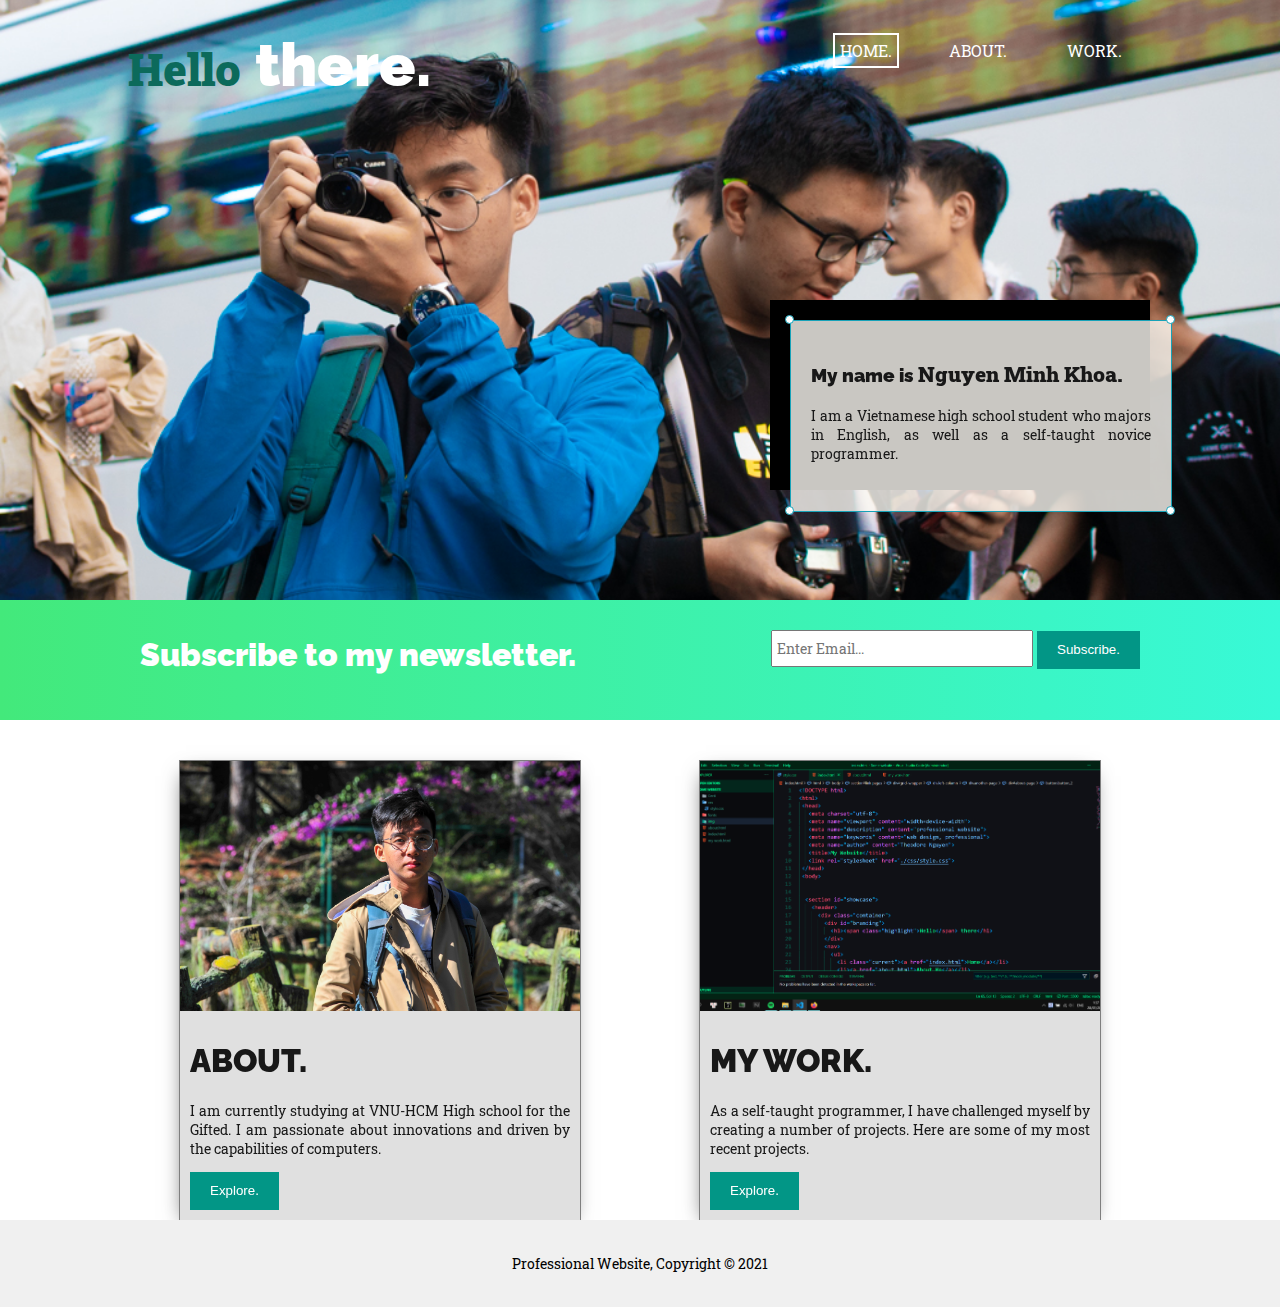
<file: index.html>
<!DOCTYPE html>
<html>
 <head>
   <meta charset="utf-8">
   <meta name="viewport" content="width=device-width,initial-scale=1">
   <meta name="description" content="professional website">
   <meta name="keywords" content="web design, professional">
   <meta name="author" content="Theodore Nguyen">
   <title>My Website</title>
   <link rel="preconnect" href="https://fonts.gstatic.com">
   <link href="https://fonts.googleapis.com/css2?family=Raleway&family=Roboto+Slab&display=swap" rel="stylesheet"> 
   <link href="https://unpkg.com/aos@2.3.1/dist/aos.css" rel="stylesheet">
   <link rel="stylesheet" href="./css/style.css">
 </head>
 <body> 
  <section id="showcase">
    <header>
      <div class="container">
        <div id="branding">
          <h1><span class="highlight">Hello</span> there.</h1>
        </div>
        <nav>
          <u1>
            <li class="current"><a href="index.html">home.</a></li>
            <li><a href="about.html">about.</a></li>
            <li><a href="my work.html">work.</a></li>
          </u1>
        </nav>
      </div>
    </header>
    <div id="showcase-wrapper">
     <div class="left-column"></div>
     <div class="right-column">
        <div id="preview-shadow" data-aos="fade-up"
        data-aos-duration="3000">
          <div id="preview">
            <div id="corner-tl" class="corner"></div>
            <div id="corner-tr" class="corner"></div>
            <h3>My name is <span style="font-size:110%">Nguyen Minh Khoa.</span></h3>
            <p> I am a Vietnamese high school student who majors in English, as well as a self-taught novice programmer.</P>
            <div id="corner-br" class="corner"></div>
            <div id="corner-bl" class="corner"></div>
          </div>
        </div>
     </div>
    </div>
  </section>

  <section id="newsletter">
    <div class="container">
      <h1>Subscribe to my newsletter.</h1>
      <form>
        <input type="email" placeholder="Enter Email...">
        <button type="submit" class="button_2">Subscribe.</button>
      </form>
    </div>
  </section>


  <div class="extra-padding">
  <section id="link_pages"> 
    <div id="grid-wrapper">
      <div class="left-column">
       <div class="another-page"data-aos="fade-right" data-aos-duration="3000">
        <img src="./img/About.jpg">
        <div id="about-page"> 
            <h1>ABOUT.</h1>
            <p>I am currently studying at VNU-HCM High school for the Gifted. I am passionate about innovations and driven by the capabilities of computers.</P>
            <button onclick="location.href='about.html'" class="button_1">Explore.</button>
        </div>
       </div>
      </div>
      <div class="right-column">
        <div class="another-page"  data-aos="fade-left" data-aos-duration="3000">
         <img src="./img/work.png">
         <div id="work-page">
             <h1>MY WORK.</h1>
             <p>As a self-taught programmer, I have challenged myself by creating a number of projects. Here are some of my most recent projects.</P>
             <button onclick="location.href='my work.html'" class="button_1">Explore.</button>    
         </div>
        </div>
      </div>
     </div>
  </section>
  </div>

  <footer>
   <p>Professional Website, Copyright &copy; 2021 </p>
  </footer>
  <script src="https://unpkg.com/aos@2.3.1/dist/aos.js"></script>
  <script>
    AOS.init();
  </script>
 </body>
</html>
</file>
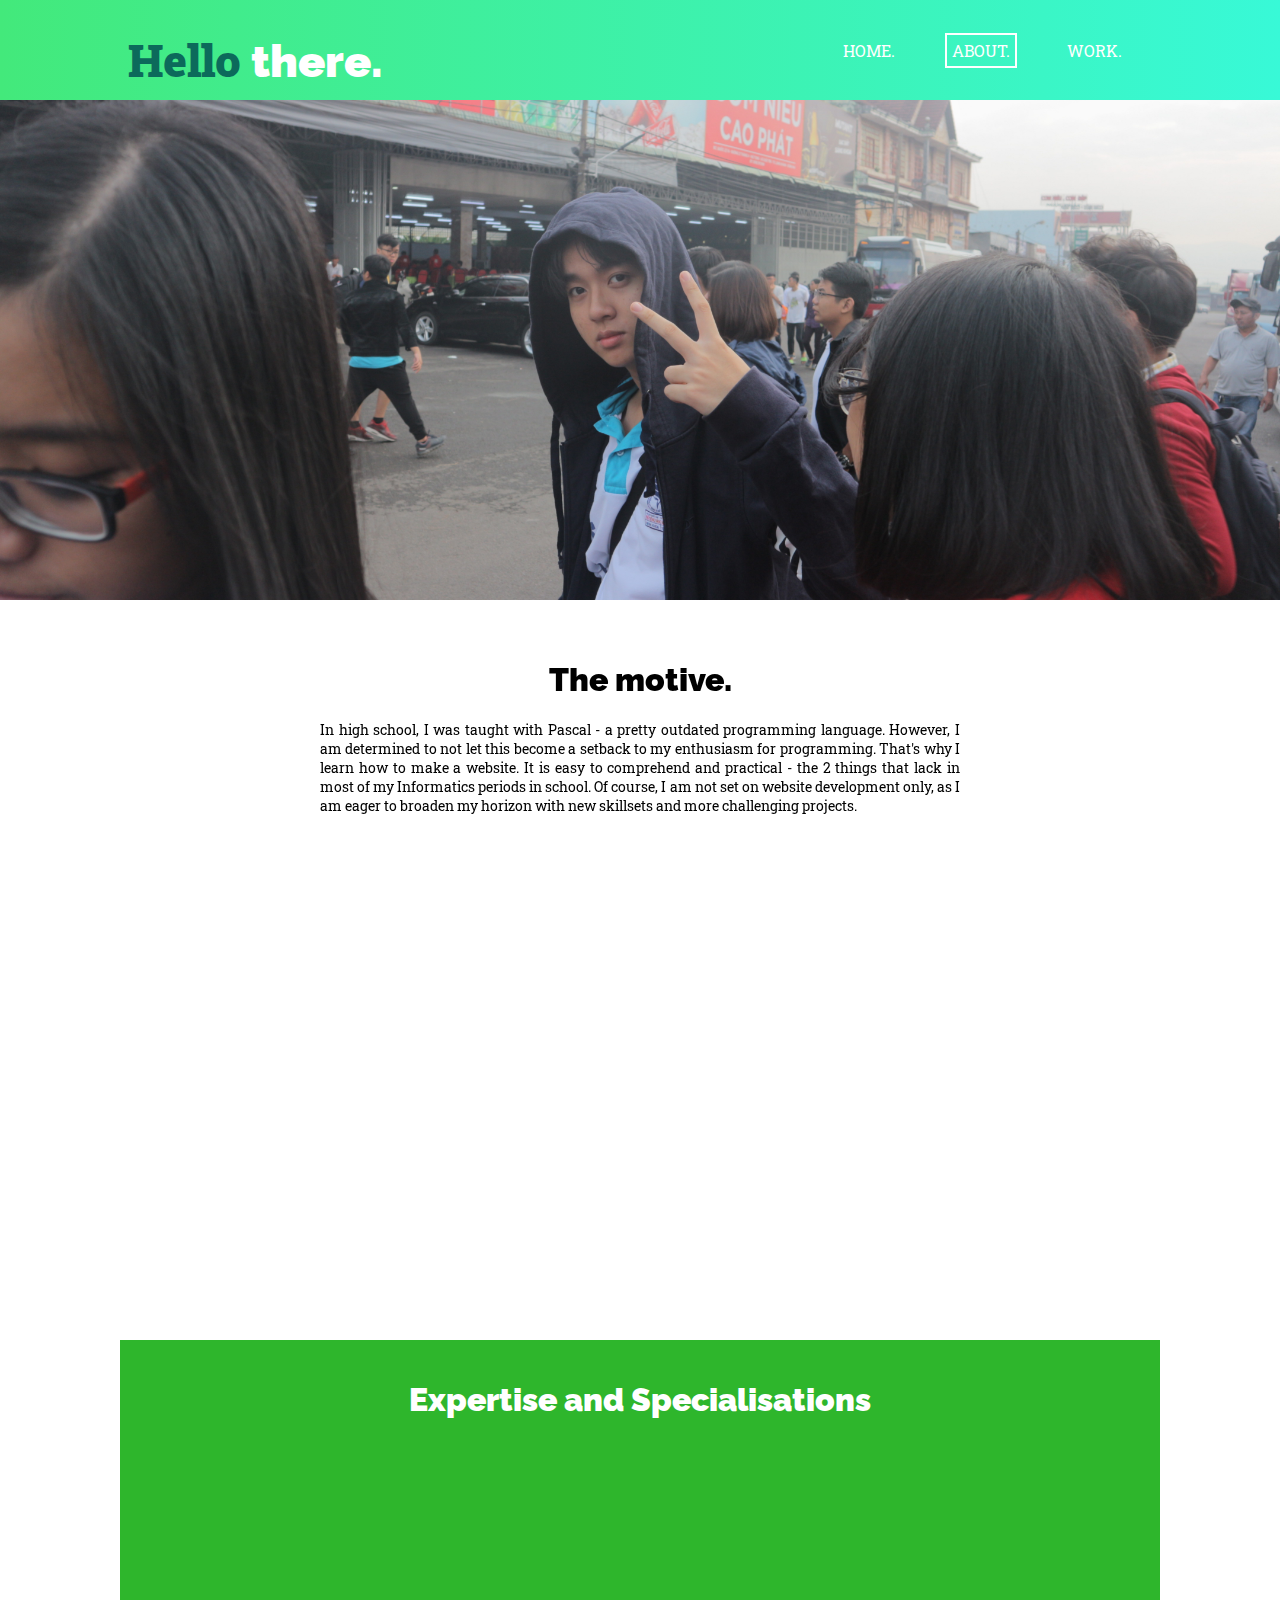
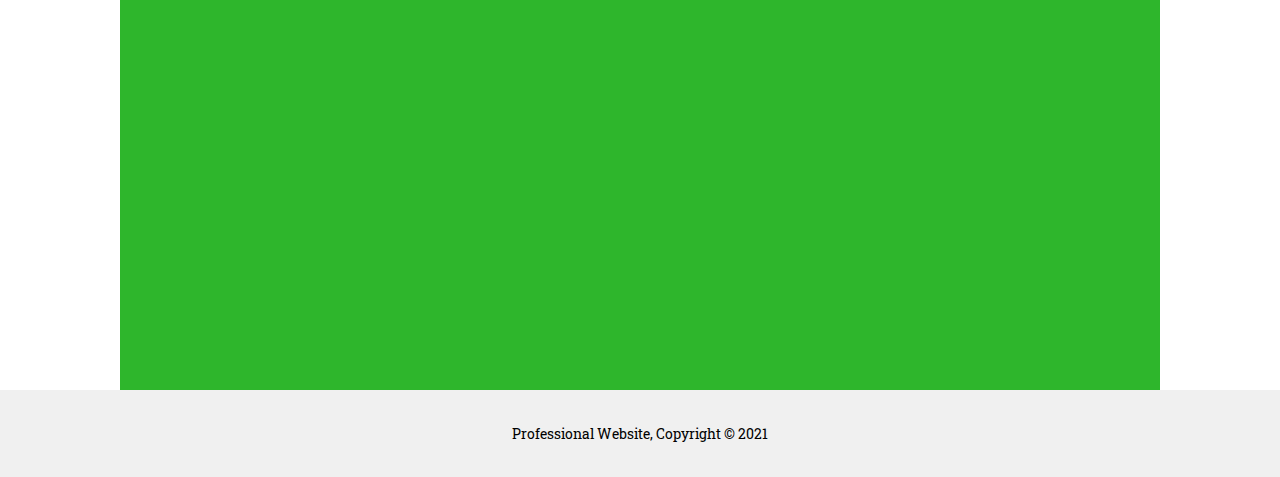
<file: about.html>
<!DOCTYPE html>
<html>
 <head>
   <meta charset="utf-8">
   <meta name="viewport" content="width=device-width,initial-scale=1">
   <meta name="description" content="professional website">
   <meta name="keywords" content="web design, professional">
   <meta name="author" content="Theodore Nguyen">
   <title>My website</title>
   <link rel="preconnect" href="https://fonts.gstatic.com">
   <link href="https://fonts.googleapis.com/css2?family=Raleway&family=Roboto+Slab&display=swap" rel="stylesheet"> 
   <link href="https://unpkg.com/aos@2.3.1/dist/aos.css" rel="stylesheet">
   <link rel="stylesheet" href="./css/style.css">
 </head>
 <body>
  <header class="header_2">
    <div class="container">
      <div id="branding2">
        <h1><span class="highlight">Hello</span> there.</h1>
      </div>
      <nav>
        <u1>
          <li><a href="index.html">home.</a></li>
          <li class="current"><a href="about.html">about.</a></li>
          <li><a href="my work.html">work.</a></li>
        </u1>
      </nav>
    </div>
  </header>
  <section id="showcase2"> </section>
  <div class="extra-padding">
  <div id="mid-color">
  <section>
    <div id="brief" data-aos="fade-down"
    data-aos-duration="3000">
     <h1>The motive.</h1>
     <p> In high school, I was taught with Pascal - a pretty outdated programming language. However, I am determined to not let this become a setback to my enthusiasm for programming. That's why I learn how to make a website. It is easy to comprehend and practical - the 2 things that lack in most of my Informatics periods in school. Of course, I am not set on website development only, as I am eager to broaden my horizon with new skillsets and more challenging projects. </p>
    </div>
  </section>

  <section id="extra-info"> 
    <div id="about-wrapper">
       <div class="col" id="col1" data-aos="fade-right" data-aos-duration="3000">
            <img id="avatar" src="./img/AVA.jpg">
            <h1> Nguyen Minh Khoa</h1>
            <p>PROBLEM SOLVER. CREATOR. AUTODIDACT</p>
       </div>

       <div id="col2" class="col" data-aos="zoom-in" data-aos-duration="3000">
        <div id="my-background">
          <div>
            <h1>My background is like a cocktail.</h1>
            <p>The base is that I am an English major, the modifier is programming , and the flavour; it depends on the things that matter to my daily life. I am currently learning website development. However, I am aslo fascinated by data analytics and computer science. </P>
            <p> While I spend most of my time in school, I do spend a lot of spare time learning more about the things that make me tick - programming and filmmaking. </p>
            <p>Some of my certificates for online courses: <a target="_blank" href="Coursera_Excel.pdf">Excel by Rice,</a> <a target="_blank" href="Coursera_Python.pdf">Python by Uni of Michigan</a></p>
          </div>
        </div>
       </div>

       <div id="col3" class="col"data-aos="fade-left" data-aos-duration="3000">
        <div id="social">
          <img id="social_img" src="./img/facebook_linkedin.png">
					<h3>Find me on LinkedIN and Facebook.</h3>
					<a target="_blank" href="https://www.linkedin.com/in/minh-khoa-nguyen-78a0121b9/">LinkedIn: Nguyen Minh Khoa</a>
					<br>
					<a target="_blank" href="https://www.facebook.com/leuleucaidodangghet">Facebook: Nguyễn Minh Khoa</a>
        </div>
       </div>
      </div>
  </section>
</div>

  <section id="boxes">
    <div class="container">
      <h1>Expertise and Specialisations</h1>
      <div class="box" id="box1" data-aos="zoom-in-right"  data-aos-duration="3000">
        <img src="./img/HTML5.png">
        <h3>HTML5</h3>
        <p> I have worked on multiple HTML projects. And this website is the most notable of them all. I'm looking forward to advance my HTML skills by engaging in more projects. </p>
      </div>
      <div class="box" id="box2" data-aos="zoom-in" data-aos-duration="3000">
        <img src="./img/css3.png">
        <h3>CSS Styling</h3>
        <p>To a website developer, if HTML is the bread then CSS is definitely the butter. I found learning CSS very interesting because CSS allows me to design my product to my preference. Futhermore, who wouldn't be wowed by a gorgeous website. </p>
      </div>
      <div class="box" id="box3" data-aos="zoom-in-left" data-aos-duration="3000">
        <img src="./img/JavaScript-Logo.png">
        <h3>JavaScript</h3>
        <p>Most people learn either JavaScript or Python before becoming specialized in a certain field such as web development. However, my story was quite an exception. I learn JavaScript to supplement my website development projects. As a result, my javascript remains a work in progress. My resolution is to improve my JavaScript skill in order to venture to many different domains of computer science. </p>
      </div>
    </div>
  </section>
  </div>

  <footer>
     <p>Professional Website, Copyright &copy; 2021 </p>
  </footer>
  <script src="https://unpkg.com/aos@2.3.1/dist/aos.js"></script>
  <script>
    AOS.init();
  </script>
 </body>
</html>
</file>
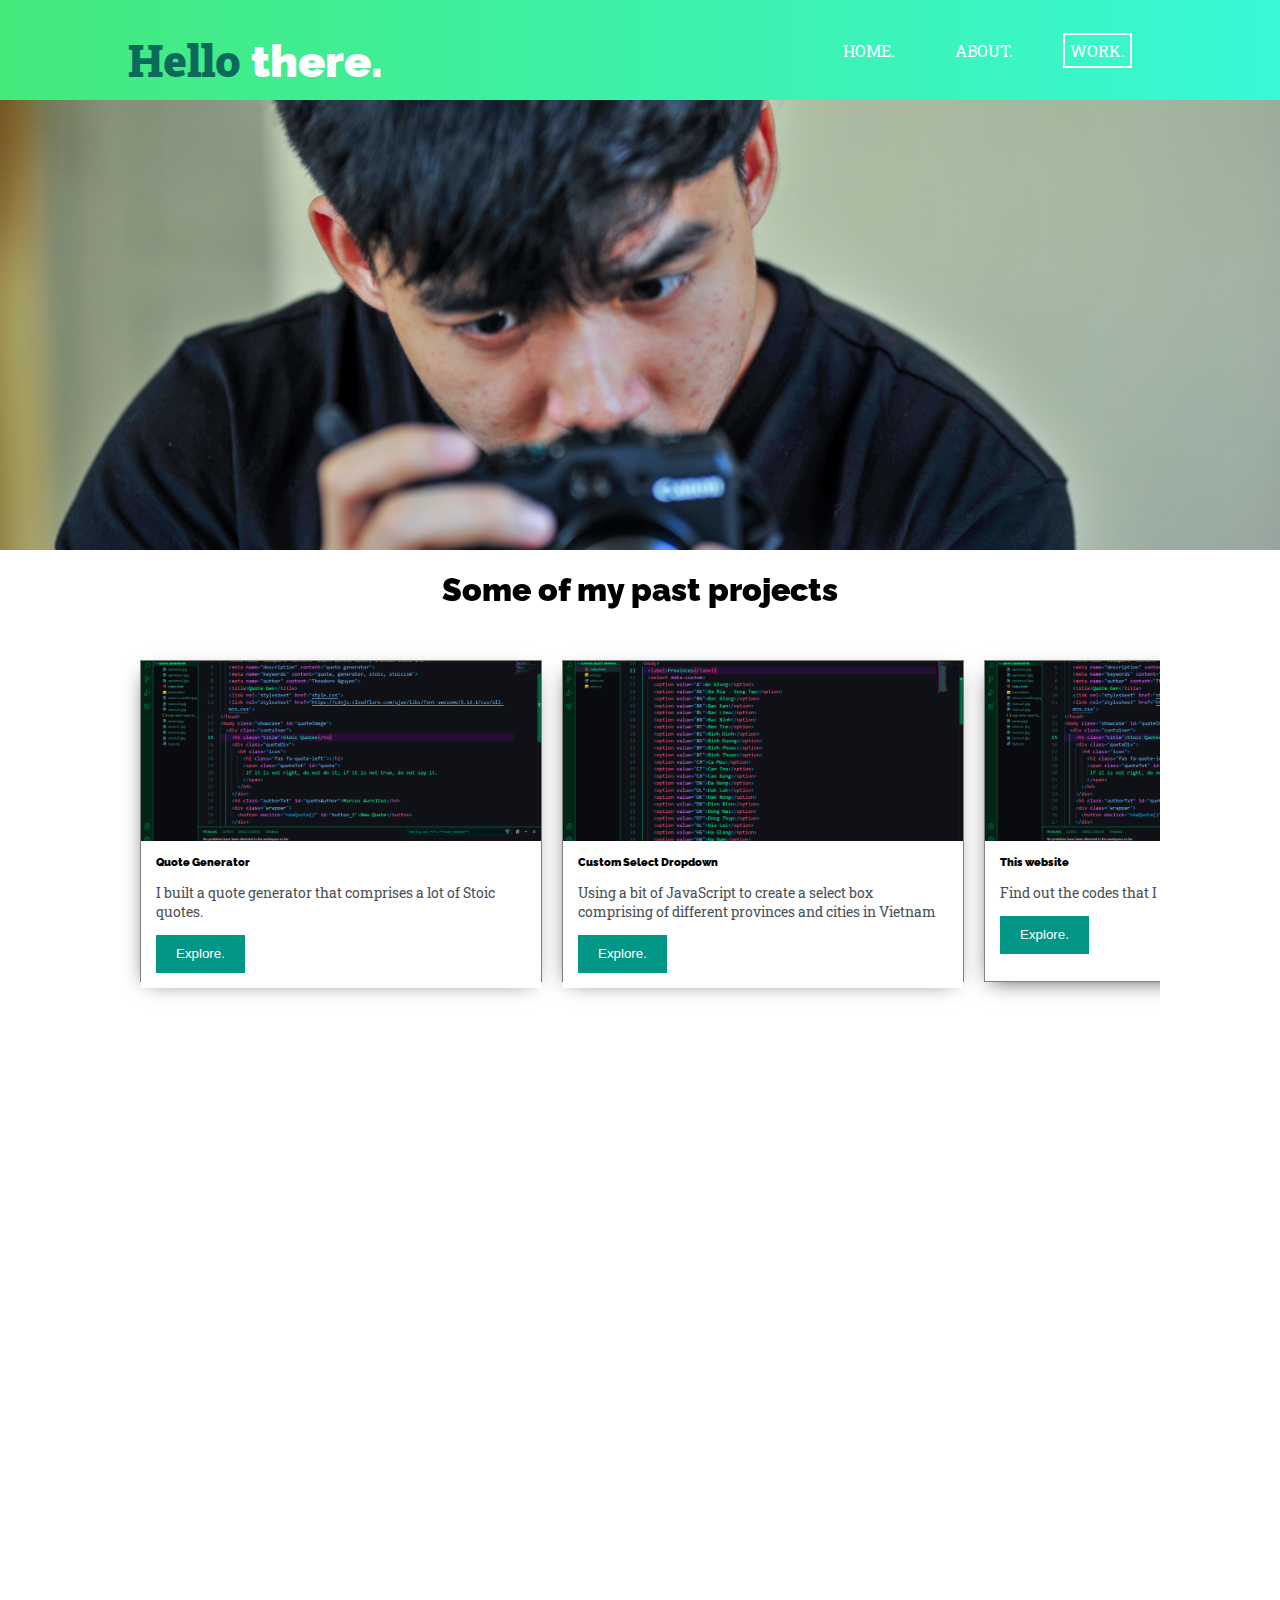
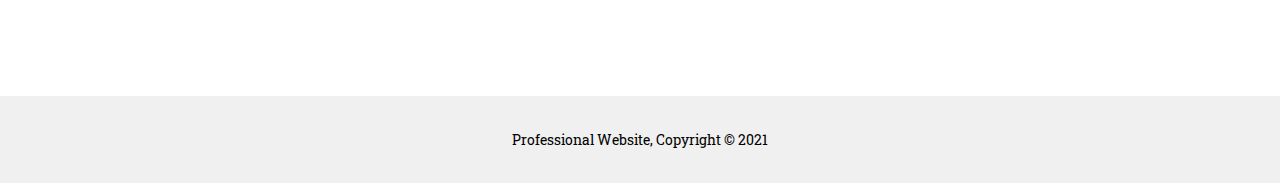
<file: my work.html>
<!DOCTYPE html>
<html>
 <head>
   <meta charset="utf-8">
   <meta name="viewport" content="width=device-width,initial-scale=1">
   <meta name="description" content="professional website">
   <meta name="keywords" content="web design, professional">
   <meta name="author" content="Theodore Nguyen">
   <title>My website</title>
   <link rel="preconnect" href="https://fonts.gstatic.com">
   <link href="https://fonts.googleapis.com/css2?family=Raleway&family=Roboto+Slab&display=swap" rel="stylesheet"> 
   <link href="https://unpkg.com/aos@2.3.1/dist/aos.css" rel="stylesheet">
   <link rel="stylesheet" href="./css/style.css">
 </head>
 <body>

  <header class="header_2">
    <div class="container">
      <div id="branding2">
        <h1><span class="highlight">Hello</span> there.</h1>
      </div>
      <nav>
        <u1>
          <li><a href="index.html">home.</a></li>
          <li><a href="about.html">about.</a></li>
          <li class="current"><a href="my work.html">work.</a></li>
        </u1>
      </nav>
    </div>
  </header>
  <section id="showcase3"> </section>

  <div class="extra-padding">

  <div id="mid-color">
      <section class="s1">
        <div class="main-container">
          <h1 style="text-align: center;" data-aos="fade-down" data-aos-duration="2000">Some of my past projects</h1>
    
          <div class="post-wrapper">
    
            <div id="post1" data-aos="fade-right" data-aos-duration="2000" >
              <div class="post">
                <img class="thumbnail" src="img/quote-gen.png">
                <div class="post-preview">
                  <h6 class="post-title">Quote Generator</h6>
                  <p class="post-intro">I built a quote generator that comprises a lot of Stoic quotes.</p>
                  <button onclick="location.href='my work.html'" class="button_1">Explore.</button> 
                </div>
              </div>
            </div>
    
            <div id="post2" data-aos="zoom-in" data-aos-duration="2000" >
              <div class="post">
                <img class="thumbnail" src="img/custom-select.png">
                <div class="post-preview">
                  <h6 class="post-title">Custom Select Dropdown</h6>
                  <p class="post-intro">Using a bit of JavaScript to create a select box comprising of different provinces and cities in Vietnam</p>
                  <button onclick="location.href='my work.html'" class="button_1">Explore.</button> 
                </div>
              </div>
            </div>
    
            <div id="post3" data-aos="fade-left" data-aos-duration="2000">
              <div class="post">
                <img class="thumbnail" src="img/quote-gen.png">
                <div class="post-preview">
                  <h6 class="post-title">This website</h6>
                  <p class="post-intro">Find out the codes that I used to build this website.</p>
                  <button onclick="location.href='my work.html'" class="button_1">Explore.</button>
                </div>
              </div>
            </div>
    
          </div>
        </div>
      </section>

    <section>
      <div id="contact" data-aos="fade-up" 
      data-aos-easing="linear" data-aos-duration="1500">
            <a href=""></a>
            <h1 style="text-align: center;">Get In Touch</h1>
      
            <form id="contact-form">
      
              <label>Name</label>
              <input class="input-field" type="text" name="name">
      
              <label>Subject</label>
              <input class="input-field" type="text" name="subject">
      
              <label>Email</label>
              <input class="input-field" type="text" name="email">
      
              <label>Message</label>
              <textarea class="input-field" name="message"></textarea>
      
              <input id="submit-btn" type="submit" value="Send">
            </form>
      </div>
  </section>
  </div>
</div>
  <footer>
    <p>Professional Website, Copyright &copy; 2021 </p>
  </footer>
  <script src="https://unpkg.com/aos@2.3.1/dist/aos.js"></script>
  <script>
    AOS.init();
  </script>
 </body>
</html>
</file>
<file: css/style.css>
/* Animation */
body{
  animation: transitionIN 2s;
}
@keyframes transitionIN{
  from{
    opacity: 0;
    transform: rotateX(-10deg);
  }

  to {
    opacity:1;
    transform: rotateX(0)
  }

}
/*Body */
html, body{
  padding-top: 0;
  margin: 0;
  background-color: white;
  scroll-behavior: smooth;
}
h1, h2, h3, h4, h5, h6, header.highlight{
  font-family: 'Raleway', sans-serif;
  font-weight: 1000;
}

p, li, span, label, input, textarea{
  font-family: 'Roboto Slab', serif;
  font-size: 14px;
}

/*Global */


.extra-padding{
  padding-top: 0;
  padding-bottom: 0;
  padding-left: 120px;
  padding-right: 120px;
}

#mid-color{
  background-color: white;
  overflow: hidden;
}

.container{
  width:80%;
  margin:auto;
}

ul{
  margin:0;
  padding:0;
}

.button_1{
  height:38px;
  background:#029686;
  border:0;
  padding-left:20px;
  padding-right:20px;
  color:#ffffff;
  bottom:0;
}


.button_2{
  height:38px;
  background:#029686;
  border:0;
  padding-left:20px;
  padding-right:20px;
  color:#ffffff;
  bottom:0;
}

.dark{
  padding:15px;
  background: #b9bec5 ;
  color:#ffffff;
  margin-top:10px;
  margin-bottom:10px;
  border-radius: 10px;
}

/* Header **/
.header_2{
  background-image: linear-gradient(to right, #43e97b 0%, #38f9d7 100%);
}
header{
  padding-top: 30px;
  min-height: 70px;
  color:#ffffff;
}

header a{
  color:#ffffff;
  text-decoration: none;
  text-transform: uppercase;
  font-size: 16px;
}

header li{
  float:left;
  display:inline;
  padding: 0 20px 0 20px;
}

header #branding{
  float:left;
  font-size: 30px;
}

header #branding h1{
  margin:0;
}

header #branding2{
  float:left;
}

header #branding2 h1{
  margin:0;
  font-size: 45px;
}

header nav{
  float:right;
  margin-top:10px;
}

header .highlight{
  color:#0c6a5b;
  font-size:45px;
}

header .current a{
  padding:5px;
  border:2px solid #ffffff;
}

header a:hover{
  color:#cccccc;
}

/*Showcase */
#showcase{
  min-height:600px;
  background-image:url(../img/IMG_4958-2.JPG);
  background-position: center;
  background-repeat:no-repeat;
  background-size: cover;
  color:#ffffff;
}

#showcase-wrapper{
  display: grid;
	grid-template-columns: 1fr 1fr;
	grid-template-areas: 
		'left-column right-column'
	;
}

#preview-shadow{
  background-color: black;
	max-width: 340px;
  height: 150px;
  margin-top: 200px;
  padding: 20px;
  margin-left: auto;
  margin-right: auto;
}

#preview{
  width: 340px;
  height: 150px;
	border:1.5px solid #17a2b8;
  background-color: rgb(251, 249, 243, 0.8);
  color: #181818;
  padding:20px;
  text-align:justify;
}

.corner{
	width:7px;
	height: 7px;
	border-radius: 50%;
	border:1.5px solid #17a2b8;
	background-color: #fff;
	position: absolute;
}

#corner-tl{
	top:15px;
	left: 15px
}

#corner-tr{
	top: 15px;
  right: -25px;
}


#corner-br{
	bottom:-25px;
	right: -25px
}


#corner-bl{
	bottom:-25px;
	left: 15px
}

/* newsletter */
#newsletter{
  padding:15px;
  color:#ffffff;
  background-image: linear-gradient(to right, #43e97b 0%, #38f9d7 100%);
  min-height: 10vh;
}

#newsletter h1{
  float:left;
}

#newsletter form {
  float:right;
  margin-top:15px;
}

#newsletter input[type="email"]{
  padding:4px;
  height:25px;
  width:250px;
}
/*Read more */
#grid-wrapper{
  display: grid;
  grid-template-columns: repeat(auto-fill, 2, 1fr);
  grid-template-rows: repeat(1, 500px);
	grid-template-areas: 
		'left-column right-column'
  ;
}

#link_pages{
  background-color: white;
  overflow:hidden;
}

.another-page{
  margin-top: 40px;
  margin-bottom: 40px;
  background-color: #e0e0e0;
  color: #181818;
  margin-left: auto;
  margin-right: auto;
  min-height: 200px;
  width: 400px;
  grid-template-columns: subgrid;
  border:1px solid #7f7f7f ;
	-webkit-box-shadow: -2px 7px 21px -9px rgba(0,0,0,0.75);
	-moz-box-shadow: -2px 7px 21px -9px rgba(0,0,0,0.75);
  box-shadow: -2px 7px 21px -9px rgba(0,0,0,0.75);
  text-align: justify;
}

#about-page{
  grid-area: left-column;
  padding:10px;
}
#work-page{
  grid-area: right-column;
  padding: 10px;
}
.another-page img{
  display: block;
  margin-left: auto;
  margin-right: auto;
  padding-right: 20px;
  width:100%;
  height: 250px;
  object-fit: cover;
  object-position: center;
}

/*About */
#showcase2{
  min-height:500px;
  background-image: url(../img/showcase2.JPG);
  background-position: center;
  background-repeat:no-repeat;
  background-size: cover;
  color:#ffffff;
}

section #brief{
  overflow-x: hidden;
}
#brief h1{
  text-align: center;
}
#brief{
  padding-top: 40px;
  border-radius: 15px;
  height: 100%;
  margin-left: auto;
  margin-right: auto;
  padding-left:200px;
  padding-right: 200px;
  text-align: justify;
}

#about-wrapper{
  display: grid;
  grid-template-columns: 1fr 1fr 1fr;
	grid-template-areas: 
		'col1 col2 col3'
  ;
  grid-gap: 50px;
  padding-bottom: 40px;
  padding-top: 40px;
}

#col2, #col3{
  display: block;
  grid-template-columns: subgrid;
  color: #181818;
  background-color: #ffffff;
  border:1px solid #7f7f7f ;
	-webkit-box-shadow: -2px 7px 21px -9px rgba(0,0,0,0.75);
	-moz-box-shadow: -2px 7px 21px -9px rgba(0,0,0,0.75);
  box-shadow: -2px 7px 21px -9px rgba(0,0,0,0.75);
  margin-left: auto;
  margin-right: auto;
  margin-top: 40px;
  margin-bottom: 40px;
  margin: 20px;
  border-collapse: collapse;
  width: 400px;
  text-align: justify;
}

#col2 h1{
  text-align: left;
}

#col1{
  display: block;
  text-align: center;
}

#avatar{
  display: block;
  margin-left: auto;
  margin-right: auto;
  margin-top:50px;
	height: 200px;
	width: 200px;
	object-fit: cover;
  border:1px solid #7f7f7f ;
	-webkit-box-shadow: -2px 7px 21px -9px rgba(0,0,0,0.75);
	-moz-box-shadow: -2px 7px 21px -9px rgba(0,0,0,0.75);
  box-shadow: -2px 7px 21px -9px rgba(0,0,0,0.75);
}
#my-background{
  grid-area: col2;
  padding:20px;
}

#social{
  grid-area: col3;
}

#social h3,a{
  padding: 10px;
}

#social_img{
  padding:none;
  width: 100%;
  max-height:310px;
  object-fit: cover;
}

/*Boxes */
#boxes{
  padding-top:20px;
  background-color: #2eb62c;
  color: white;
  text-align: center;
  min-height: 70vh;
}

#boxes .box{
  float:left;
  text-align: center;
  width:30%;
  padding:10px;
}

#boxes .box img{
  width: 140px;
  height: 140px;
}
/*My work */
#showcase3{
  min-height:450px;
  background-image: url(../img/showcase3.jpg);
  background-position: center;
  background-repeat:no-repeat;
  background-size: cover;
  color:#ffffff;
  position: relative;
  overflow: hidden;
}
.post-wrapper{
  padding-left: 20px;
  padding-top: 30px;
	display: grid;
  grid-template-columns:1fr 1fr 1fr;
  grid-template-areas:
  'post1 post2 post3'
  ;
	gap:20px;
  padding-bottom: 100px;
  justify-content: justify;
}

#post1{
  grid-area: post1;
  margin-left: auto;
  margin-right: auto;
}
#post2{
  grid-area: post2;
  margin-left: auto;
  margin-right: auto;

}
#post3{
  grid-area: post3;
  margin-left: auto;
  margin-right: auto;
}

.post{
	border:1px solid #7f7f7f ;
	-webkit-box-shadow: -2px 7px 21px -9px rgba(0,0,0,0.75);
	-moz-box-shadow: -2px 7px 21px -9px rgba(0,0,0,0.75);
  box-shadow: -2px 7px 21px -9px rgba(0,0,0,0.75);
  width: 400px;
  height: 320px;
  margin-left: auto;
  margin-right: auto;
}

.thumbnail{
	display: block;
	width: 100%;
	height:180px;
	object-fit: cover;
}

.post-preview{
	background-color: #fff;
	padding:15px;
}

.post-title{
	color:black;
	margin: 0;
}

.post-intro{
	color:#4b5156;
	font-size: 14px;
}
#contact{
  padding-bottom: 40px;
  background-color: #2eb62c;
}

#contact h1{
  color: white;
}

#contact-form{
	display: block;
	max-width: 500px;
	margin: 0 auto;
	border: 1px solid #cccccc;
	padding: 15px;
	border-radius: 5px;
  background-color: lightgray;
  padding-bottom: 10px;
}

#contact-form label{
  line-height: 2.7em;
  
}

#contact-form textarea{
	min-height: 100px;
	font-size: 14px;
}


.input-field{
	width: 100%;
	padding-top: 10px;
	padding-bottom:10px; 
	background-color: white;
	border-radius: 5px;
	border:1px solid black;
	font-size: 14px;
}


#submit-btn{
	margin-top: 10px;
	width: 100%;
	padding-top: 10px;
	padding-bottom:10px; 
	color: #fff;
	background-color: black;
	border:none;
}


/* footer */
footer{
  padding:20px;
  color: black;
  background-color: #f0f0f0;
  text-align: center;
  bottom: 0;
}

/* media queries */
@media(max-width:1200px){
  header #branding,
  header #branding2,
  header nav,
  header nav li,
  #newsletter h1,
  #newsletter form,
  #boxes .box{
    float:none;
    text-align: center;
    width:100%;
  }
  .extra-padding{
    padding-top:0;
    padding-bottom:0;
    padding-left: 0;
    padding-right:0;
  }

  header #branding,
  header #branding2,
  header nav,
  header nav li {
    padding: 10px;
  }

  header{
    padding-bottom: 20px;
  }

  #showcase h1{
    margin-left: 20px;
    margin-top:40px;
  }

  #newsletter button, .quote button{
    display:block;
    width:100%;
  }

  #newsletter form input[type="email"], .quote input, .quote textarea{
    width:100%;
    margin-bottom: 5px;
  }

  /*About */

  #brief{
    padding-top: 40px;
    border-radius: 15px;
    text-align: justify;
    height: 100%;
    margin-left: auto;
    margin-right: auto;
    padding-left: 5px;
    padding-right: 5px;
  }

/*GRID */
#showcase-wrapper{
  display: grid;
  justify-content:center;
  grid-template-columns: 1fr;
  grid-template-rows: 2, 200px;
	grid-template-areas: 
    'right-column'
    'left-column'
	;
}

#grid-wrapper{
  justify-content: center;
  grid-template-columns: 435px ;
  grid-template-areas: 
  "left-column"
  ;
 }

.another-page{
  margin-left: auto;
  margin-right: auto;
}

#about-wrapper{
  display: grid;
  grid-template-columns: 1fr;
  grid-template-rows: repeat(3,400px);
	grid-template-areas: 
    "col1"
    "col2"
    "col3"
  ;
  justify-content: center;
}

#col2, #col3{
  margin-left: auto;
  margin-right: auto ;
}
.post-wrapper{
	display: grid;
  grid-template-columns:1fr;
  grid-template-rows: repeat(3, 350px);
  grid-template-areas:
  'post1'
  'post2'
  'post3'
  ;
  gap:10px;
  justify-content: center;
}
}
</file>
